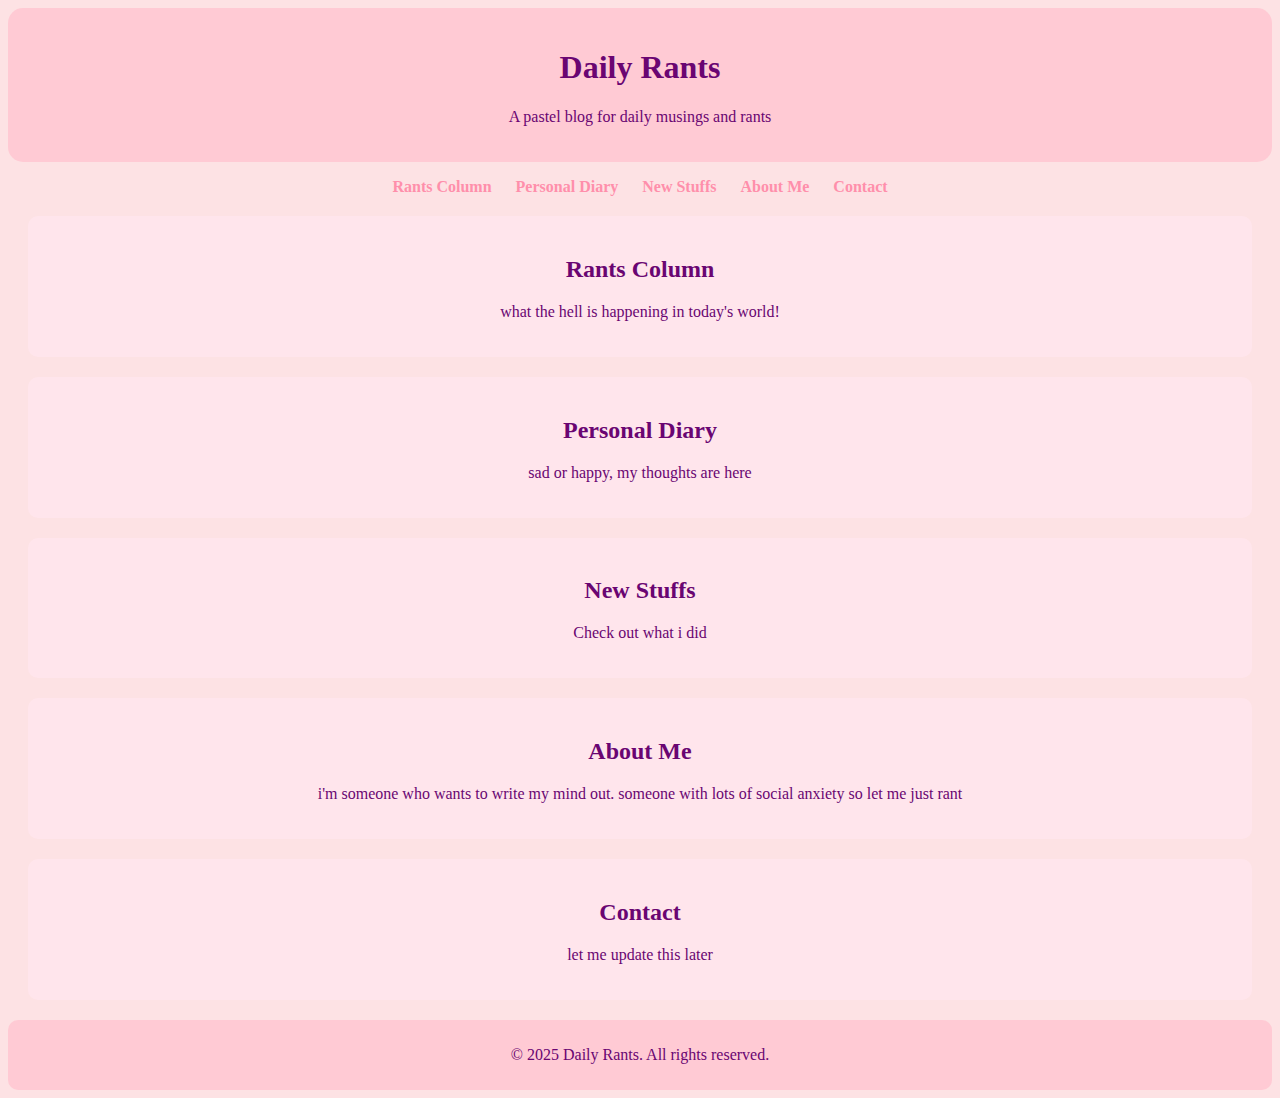
<file: index.html>
<!DOCTYPE html>
<html lang="en">
<head>
    <meta charset="UTF-8">
    <meta name="viewport" content="width=device-width, initial-scale=1.0">
    <title>Daily Rants</title>
    <link rel="stylesheet" href="style.css">
</head>
<body>
    <header>
        <h1>Daily Rants</h1>
        <p>A pastel blog for daily musings and rants</p>
    </header>

    <nav>
        <ul>
            <li><a href="rants.html">Rants Column</a></li>
            
            <li><a href="#diary">Personal Diary</a></li>
            <li><a href="#new">New Stuffs</a></li>
            <li><a href="#about">About Me</a></li>
            <li><a href="#contact">Contact</a></li>
        </ul>
    </nav>

    <section id="rants">
        <h2>Rants Column</h2>
        <p>what the hell is happening in today's world!</p>
    </section>

    <section id="diary">
        <h2>Personal Diary</h2>
        <p>sad or happy, my thoughts are here</p>
    </section>

    <section id="new">
        <h2>New Stuffs</h2>
        <p>Check out what i did</p>
    </section>

    <section id="about">
        <h2>About Me</h2>
        <p>i'm someone who wants to write my mind out. someone with lots of social anxiety so let me just rant</p>
    </section>

    <section id="contact">
        <h2>Contact</h2>
        <p>let me update this later</p>
    </section>

    <footer>
        <p>&copy; 2025 Daily Rants. All rights reserved.</p>
    </footer>
</body>
</html>
</file>
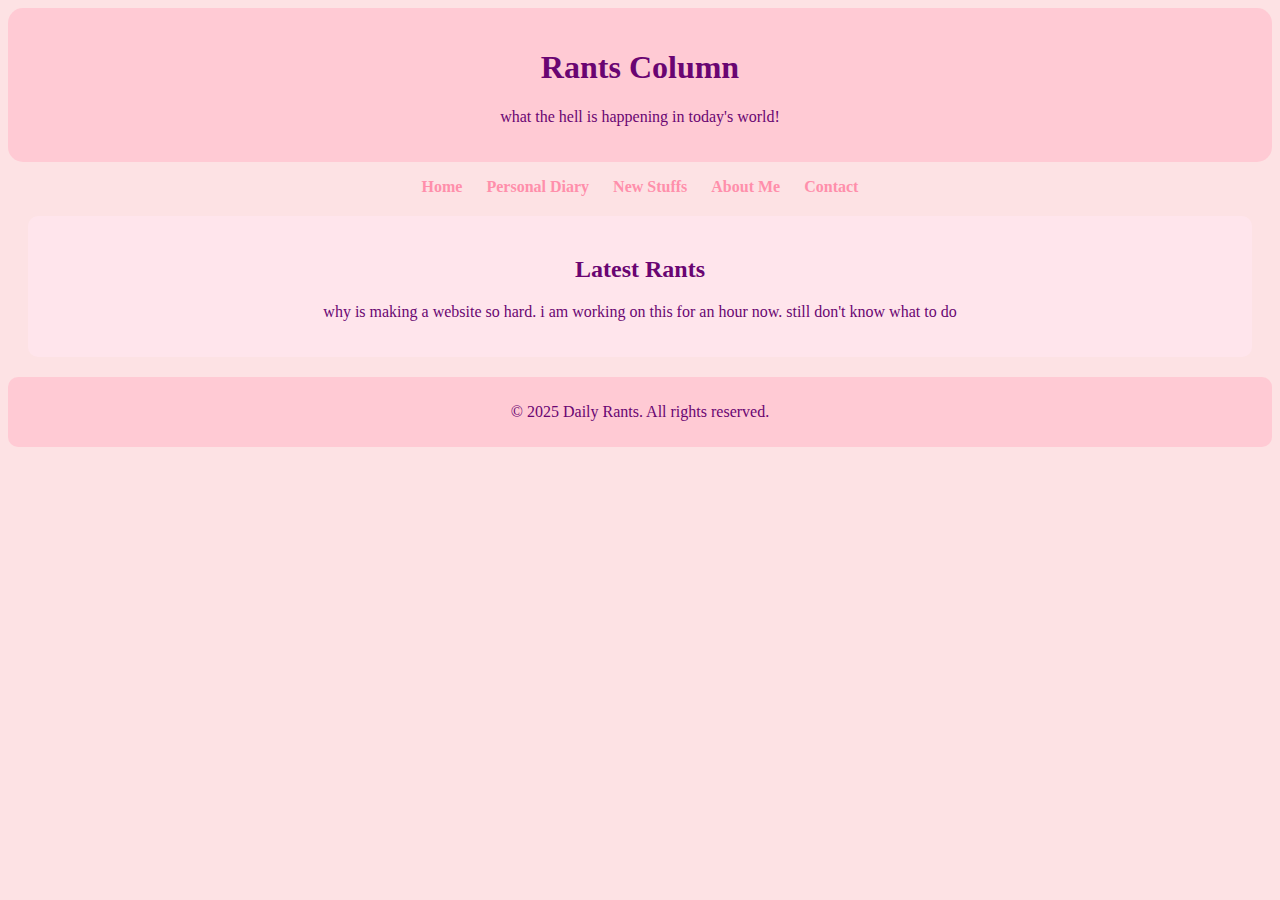
<file: rants.html>
<!DOCTYPE html>
<html lang="en">
<head>
    <meta charset="UTF-8">
    <meta name="viewport" content="width=device-width, initial-scale=1.0">
    <title>Rants - Daily Rants</title>
    <link rel="stylesheet" href="style.css">
</head>
<body>
    <header>
        <h1>Rants Column</h1>
        <p>what the hell is happening in today's world!</p>
    </header>

    <nav>
        <ul>
            <li><a href="index.html">Home</a></li>
            <li><a href="diary.html">Personal Diary</a></li>
            <li><a href="new.html">New Stuffs</a></li>
            <li><a href="about.html">About Me</a></li>
            <li><a href="contact.html">Contact</a></li>
        </ul>
    </nav>

    <section>
        <h2>Latest Rants</h2>
        <p>why is making a website so hard. i am working on this for an hour now. still don't know what to do</p>
        <p></p>
    </section>

    <footer>
        <p>&copy; 2025 Daily Rants. All rights reserved.</p>
    </footer>
</body>
</html>
</file>
<file: style.css>
body {
    font-family: "Book Antiqua", Palatino, serif;
    background-color: #fde2e4;
    color: #6a0572;
    text-align: center;
}

header {
    background: #ffcad4;
    padding: 20px;
    border-radius: 15px;
}

nav ul {
    list-style: none;
    padding: 0;
}

nav ul li {
    display: inline;
    margin: 10px;
}

nav ul li a {
    text-decoration: none;
    color: #ff8fab;
    font-weight: bold;
}

section {
    margin: 20px;
    padding: 20px;
    background: #ffe5ec;
    border-radius: 10px;
}

footer {
    margin-top: 20px;
    background: #ffcad4;
    padding: 10px;
    border-radius: 10px;
}
</file>
